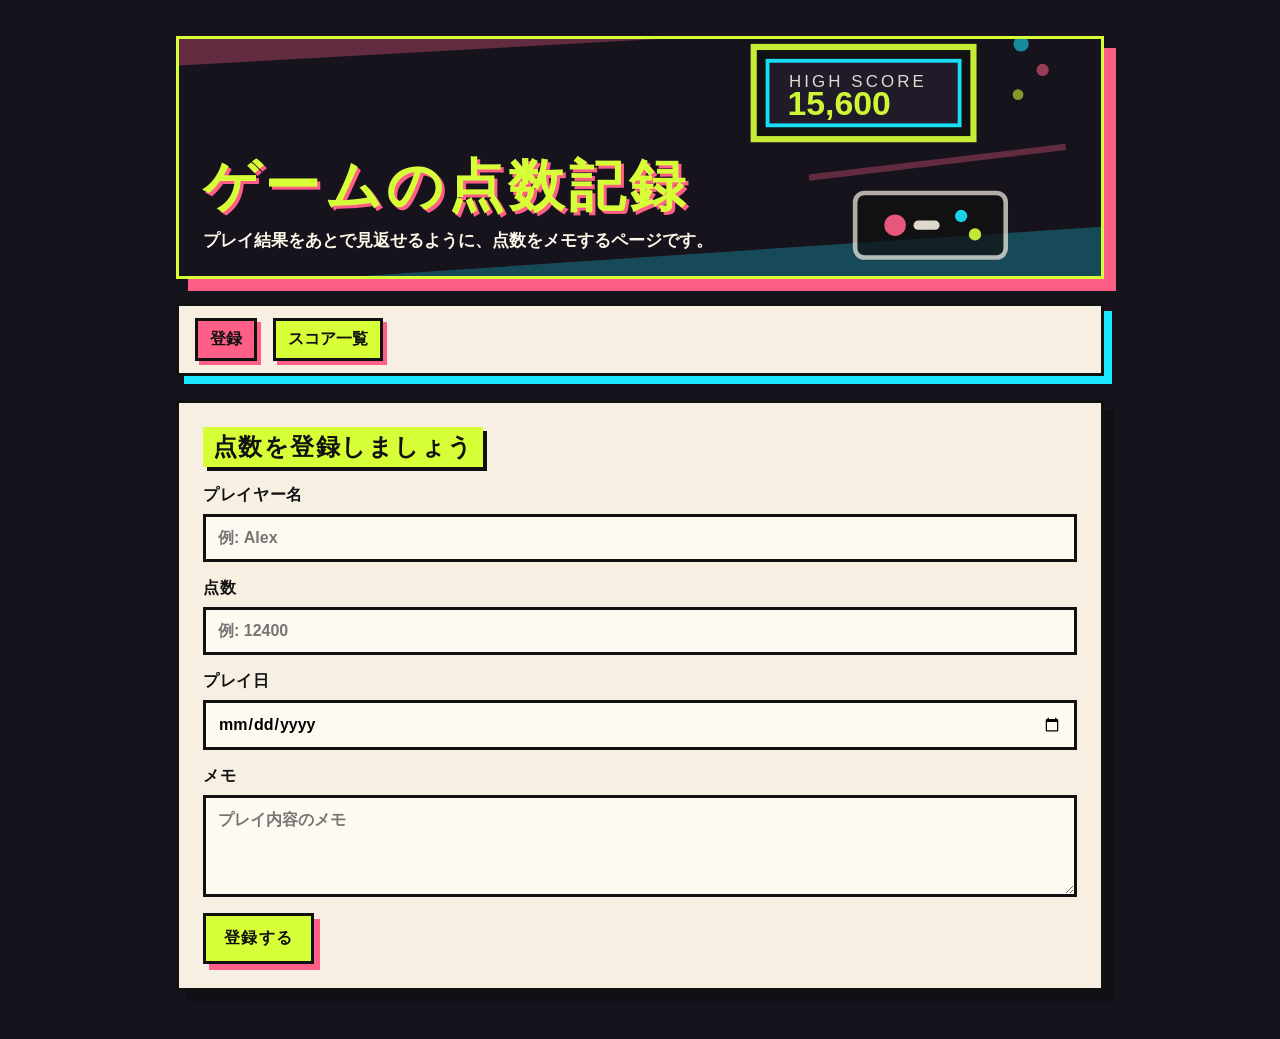
<file: index.html>
<!doctype html>
<html lang="ja">
  <head>
    <meta charset="UTF-8" />
    <meta name="viewport" content="width=device-width, initial-scale=1.0" />
    <title>ゲームの点数記録</title>
    <link rel="stylesheet" href="css/style.css" />
  </head>
  <body>
    <main class="page">
      <header class="page-header">
        <h1>ゲームの点数記録</h1>
        <p>プレイ結果をあとで見返せるように、点数をメモするページです。</p>
      </header>

      <nav class="site-nav">
        <div class="nav-links">
          <a class="current" href="./index.html">登録</a>
          <a href="./records.html">スコア一覧</a>
        </div>
      </nav>

      <section class="panel">
        <h2>点数を登録しましょう</h2>
        <form class="score-form">
          <label>
            プレイヤー名
            <input type="text" name="player_name" placeholder="例: Alex" />
          </label>

          <label>
            点数
            <input type="number" name="score" placeholder="例: 12400" />
          </label>

          <label>
            プレイ日
            <input type="date" name="played_on" />
          </label>

          <label>
            メモ
            <textarea
              name="memo"
              rows="4"
              placeholder="プレイ内容のメモ"
            ></textarea>
          </label>

          <button type="button">登録する</button>
        </form>
      </section>
    </main>
  </body>
</html>
</file>
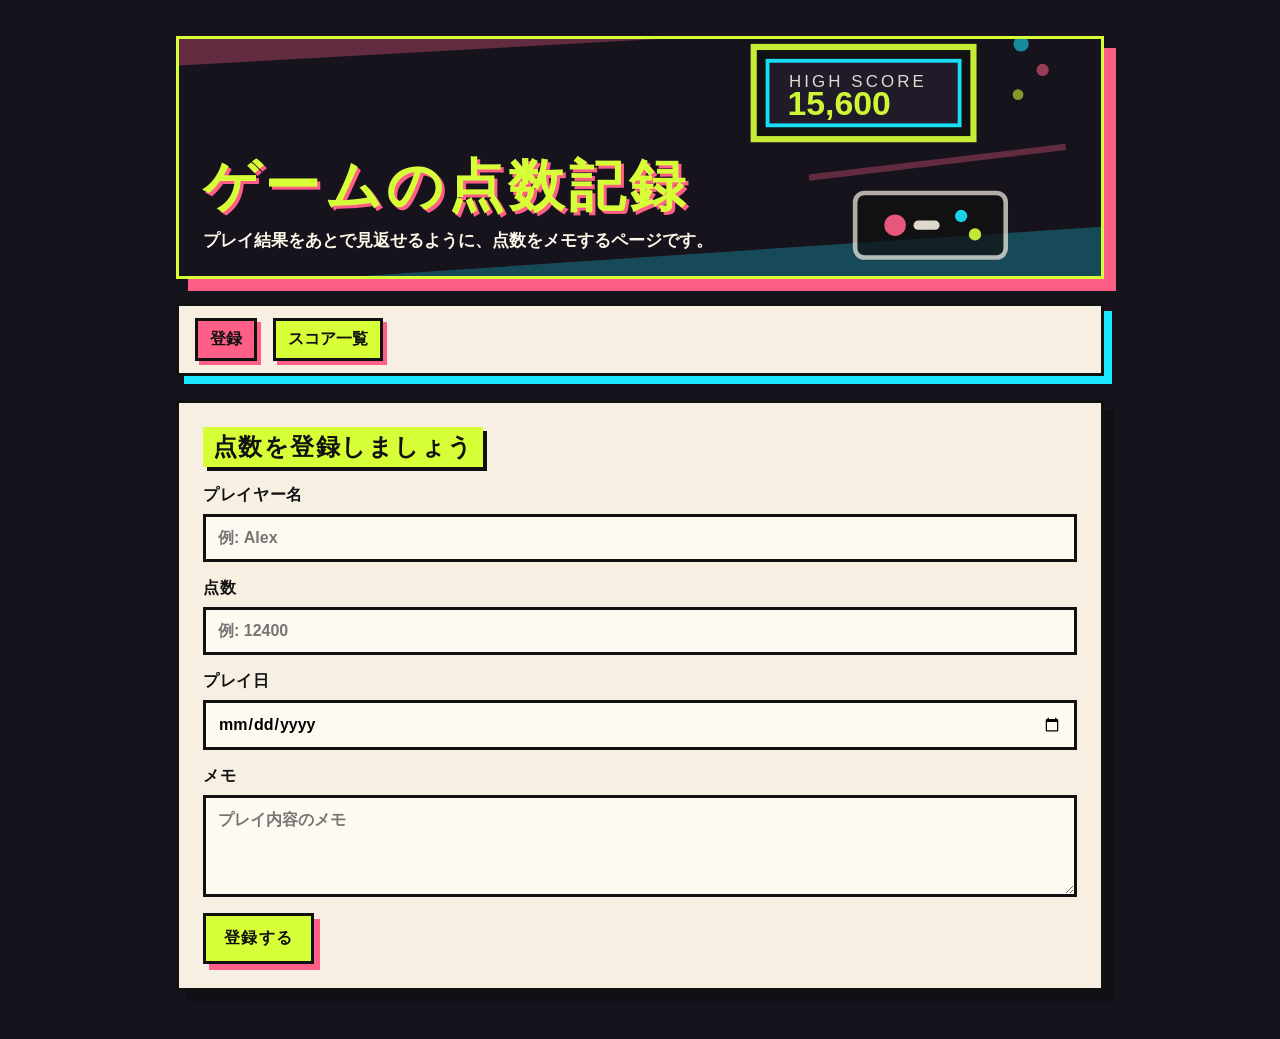
<file: starter/index.html>
<!doctype html>
<html lang="ja">
  <head>
    <meta charset="UTF-8" />
    <meta name="viewport" content="width=device-width, initial-scale=1.0" />
    <title>ゲームの点数記録</title>
    <link rel="stylesheet" href="./style.css" />
  </head>
  <body>
    <main class="page">
      <header class="page-header">
        <h1>ゲームの点数記録</h1>
        <p>プレイ結果をあとで見返せるように、点数をメモするページです。</p>
      </header>

      <nav class="site-nav">
        <div class="nav-links">
          <a class="current" href="./index.html">登録</a>
          <a href="./records.html">スコア一覧</a>
        </div>
      </nav>

      <section class="panel">
        <h2>点数を登録しましょう</h2>
        <form class="score-form">
          <label>
            プレイヤー名
            <input type="text" name="player_name" placeholder="例: Alex" />
          </label>

          <label>
            点数
            <input type="number" name="score" placeholder="例: 12400" />
          </label>

          <label>
            プレイ日
            <input type="date" name="played_on" />
          </label>

          <label>
            メモ
            <textarea
              name="memo"
              rows="4"
              placeholder="プレイ内容のメモ"
            ></textarea>
          </label>

          <button type="button">登録する</button>
        </form>
      </section>
    </main>
  </body>
</html>
</file>
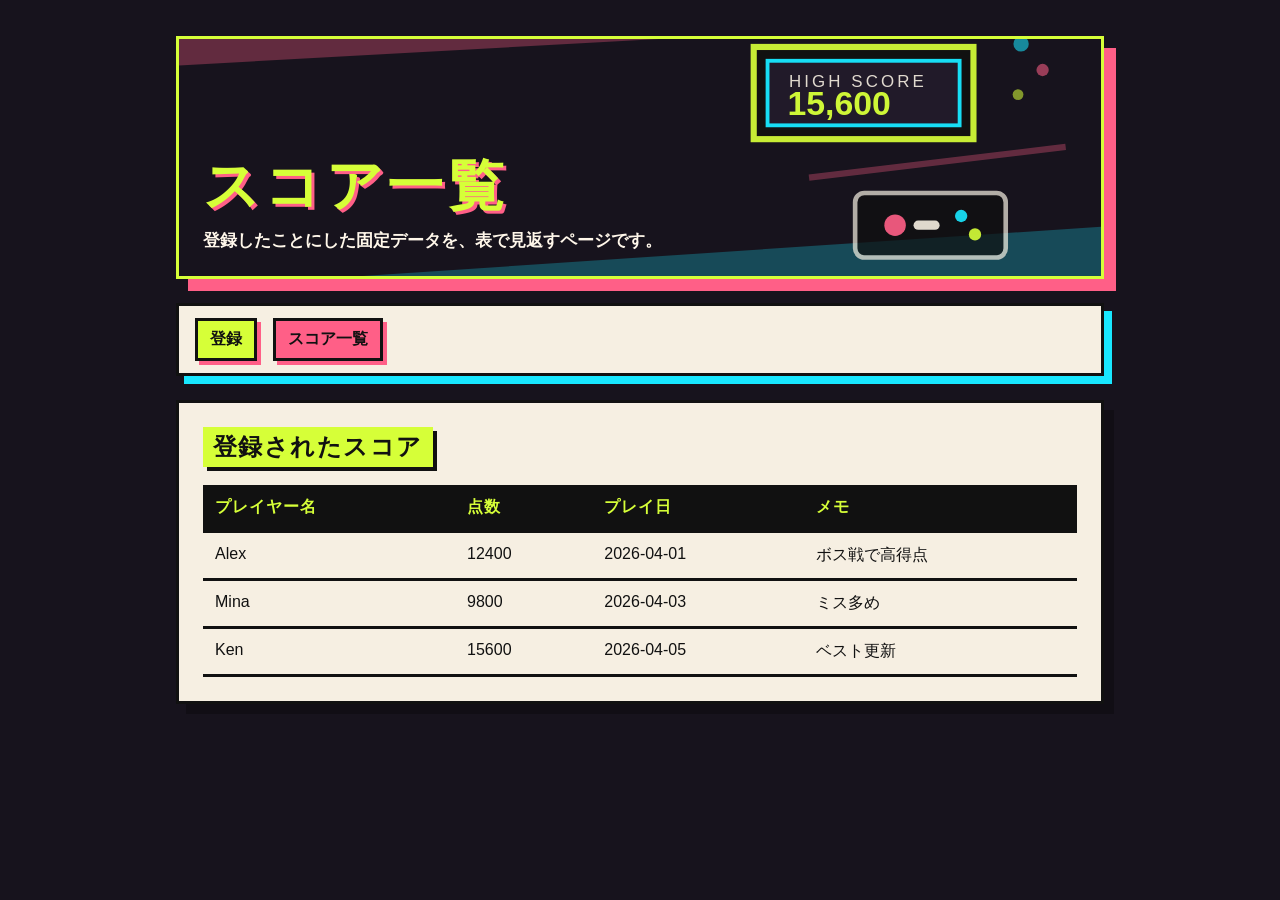
<file: records.html>
<!doctype html>
<html lang="ja">
  <head>
    <meta charset="UTF-8" />
    <meta name="viewport" content="width=device-width, initial-scale=1.0" />
    <title>記録一覧 | ゲームの点数記録</title>
    <link rel="stylesheet" href="css/style.css" />
  </head>
  <body>
    <main class="page">
      <header class="page-header">
        <h1>スコア一覧</h1>
        <p>登録したことにした固定データを、表で見返すページです。</p>
      </header>

      <nav class="site-nav">
        <div class="nav-links">
          <a href="./index.html">登録</a>
          <a class="current" href="./records.html">スコア一覧</a>
        </div>
      </nav>

      <section class="panel">
        <h2>登録されたスコア</h2>
        <table class="score-table">
          <thead>
            <tr>
              <th>プレイヤー名</th>
              <th>点数</th>
              <th>プレイ日</th>
              <th>メモ</th>
            </tr>
          </thead>
          <tbody>
            <tr>
              <td>Alex</td>
              <td>12400</td>
              <td>2026-04-01</td>
              <td>ボス戦で高得点</td>
            </tr>
            <tr>
              <td>Mina</td>
              <td>9800</td>
              <td>2026-04-03</td>
              <td>ミス多め</td>
            </tr>
            <tr>
              <td>Ken</td>
              <td>15600</td>
              <td>2026-04-05</td>
              <td>ベスト更新</td>
            </tr>
          </tbody>
        </table>
      </section>
    </main>
  </body>
</html>
</file>
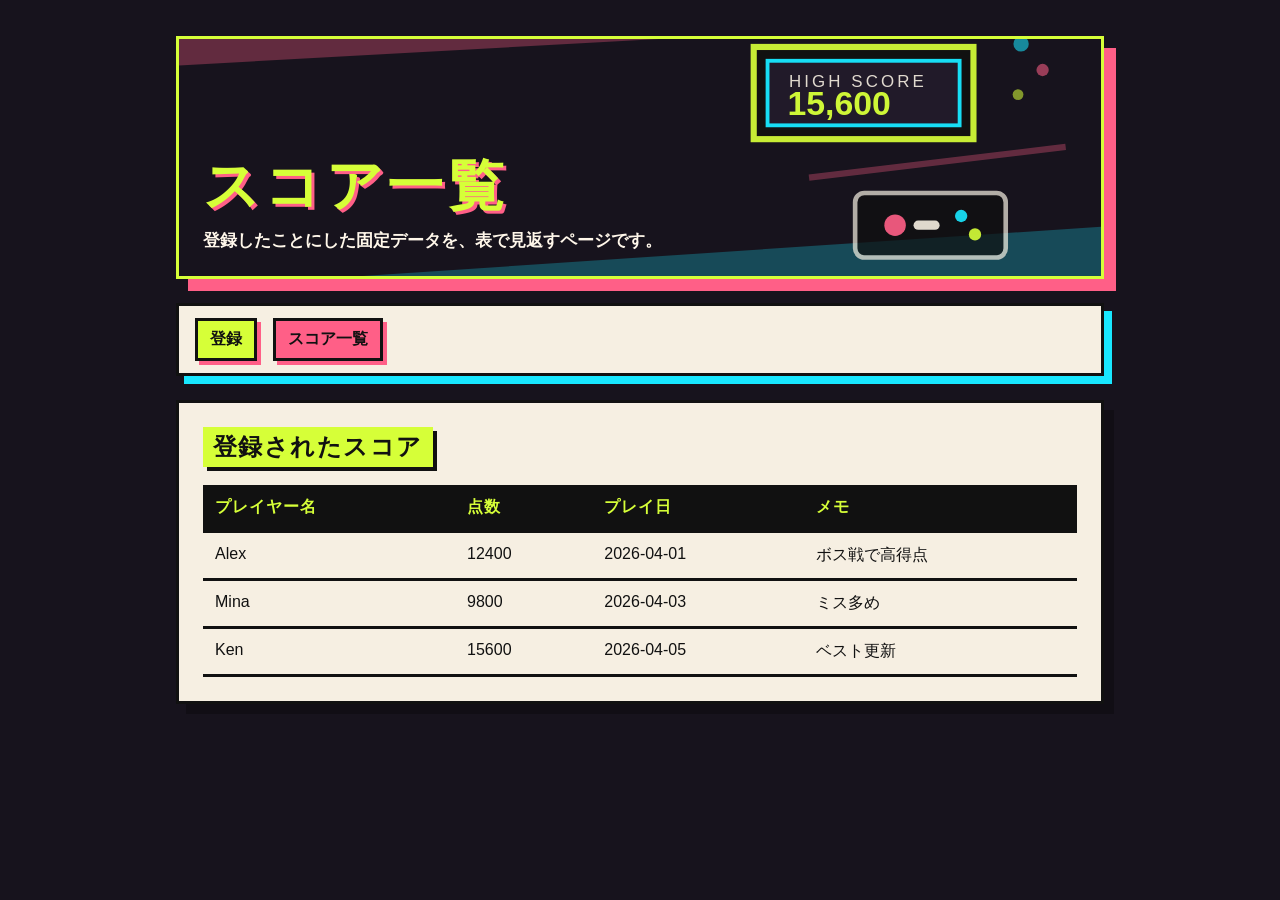
<file: starter/records.html>
<!doctype html>
<html lang="ja">
  <head>
    <meta charset="UTF-8" />
    <meta name="viewport" content="width=device-width, initial-scale=1.0" />
    <title>記録一覧 | ゲームの点数記録</title>
    <link rel="stylesheet" href="./style.css" />
  </head>
  <body>
    <main class="page">
      <header class="page-header">
        <h1>スコア一覧</h1>
        <p>登録したことにした固定データを、表で見返すページです。</p>
      </header>

      <nav class="site-nav">
        <div class="nav-links">
          <a href="./index.html">登録</a>
          <a class="current" href="./records.html">スコア一覧</a>
        </div>
      </nav>

      <section class="panel">
        <h2>登録されたスコア</h2>
        <table class="score-table">
          <thead>
            <tr>
              <th>プレイヤー名</th>
              <th>点数</th>
              <th>プレイ日</th>
              <th>メモ</th>
            </tr>
          </thead>
          <tbody>
            <tr>
              <td>Alex</td>
              <td>12400</td>
              <td>2026-04-01</td>
              <td>ボス戦で高得点</td>
            </tr>
            <tr>
              <td>Mina</td>
              <td>9800</td>
              <td>2026-04-03</td>
              <td>ミス多め</td>
            </tr>
            <tr>
              <td>Ken</td>
              <td>15600</td>
              <td>2026-04-05</td>
              <td>ベスト更新</td>
            </tr>
          </tbody>
        </table>
      </section>
    </main>
  </body>
</html>
</file>
<file: css/style.css>
* {
  box-sizing: border-box;
}

body {
  margin: 0;
  font-family: "Hiragino Sans", "Yu Gothic", sans-serif;
  background: #17131d;
  color: #fff7ea;
}

.page {
  max-width: 960px;
  margin: 36px auto 48px;
  padding: 0 16px;
}

.page-header,
.panel {
  margin-bottom: 24px;
}

.nav-links a,
.page-header h1,
.panel h2,
.score-form button,
.score-table th {
  font-family: "Arial Black", "Impact", "Hiragino Kaku Gothic StdN", sans-serif;
}

.site-nav {
  margin-bottom: 24px;
  padding: 12px 16px;
  background: #f6efe2;
  border: 3px solid #111111;
  box-shadow: 8px 8px 0 #18e7ff;
}

.nav-links a {
  display: inline-block;
  margin-right: 12px;
  padding: 8px 12px;
  border: 3px solid #111111;
  background: #d6ff38;
  color: #111111;
  font-weight: 700;
  text-decoration: none;
  box-shadow: 4px 4px 0 #ff5f87;
}

.nav-links a.current {
  background: #ff5f87;
}

.nav-links a:hover {
  background: #18e7ff;
}

.page-header {
  padding: 120px 24px 24px;
  background-color: #111111;
  background-image: url("../image/score-header.svg");
  background-position: right center;
  background-repeat: no-repeat;
  background-size: cover;
  border: 3px solid #d6ff38;
  box-shadow: 12px 12px 0 #ff5f87;
}

.page-header h1,
.panel h2 {
  margin-top: 0;
}

.page-header h1 {
  margin-bottom: 12px;
  color: #d6ff38;
  font-size: 56px;
  letter-spacing: 0.08em;
  line-height: 0.95;
  text-shadow: 3px 3px 0 #ff5f87;
}

.page-header p {
  margin-bottom: 0;
  max-width: 680px;
  font-size: 1.05rem;
  font-weight: 700;
}

.panel {
  background: #f6efe2;
  color: #111111;
  border: 3px solid #111111;
  padding: 24px;
  box-shadow: 10px 10px 0 rgba(0, 0, 0, 0.28);
}

.panel h2 {
  display: inline-block;
  margin-bottom: 18px;
  padding: 4px 10px;
  background: #d6ff38;
  color: #111111;
  letter-spacing: 0.06em;
  box-shadow: 4px 4px 0 #111111;
}

.score-form label {
  display: block;
  margin-bottom: 16px;
  font-weight: 900;
  letter-spacing: 0.04em;
}

.score-form input,
.score-form textarea,
.score-form button {
  font: inherit;
}

.score-form input,
.score-form textarea {
  width: 100%;
  display: block;
  margin-top: 8px;
  padding: 12px;
  border: 3px solid #111111;
  background: #fffaf1;
}

.score-form input:focus,
.score-form textarea:focus {
  outline: 3px solid #18e7ff;
  outline-offset: 2px;
}

.score-form button {
  padding: 12px 18px;
  border: 3px solid #111111;
  background: #d6ff38;
  color: #111111;
  font-weight: 700;
  letter-spacing: 0.08em;
  cursor: pointer;
  box-shadow: 6px 6px 0 #ff5f87;
}

.score-form button:hover {
  background: #ff5f87;
  box-shadow: 6px 6px 0 #18e7ff;
}

.score-table {
  width: 100%;
  border-collapse: collapse;
}

.score-table th,
.score-table td {
  padding: 12px;
  border-bottom: 3px solid #111111;
  text-align: left;
  vertical-align: top;
}

.score-table th {
  background: #111111;
  color: #d6ff38;
  letter-spacing: 0.06em;
}

@media (max-width: 640px) {
  .page {
    margin: 20px auto;
    padding: 0 10px 110px;
  }

  .site-nav {
    position: fixed;
    left: 10px;
    right: 10px;
    bottom: 10px;
    z-index: 10;
    padding: 12px;
    margin-bottom: 0;
  }

  .nav-links {
    display: flex;
    gap: 10px;
  }

  .nav-links a {
    flex: 1;
    margin: 0;
    text-align: center;
  }

  .page-header {
    padding: 88px 16px 20px;
    box-shadow: 8px 8px 0 #ff5f87;
  }

  .page-header h1 {
    font-size: 36px;
  }

  .panel {
    padding: 16px;
  }

  .score-table {
    display: block;
    overflow-x: auto;
  }
}
</file>
<file: starter/style.css>
* {
  box-sizing: border-box;
}

body {
  margin: 0;
  font-family: "Hiragino Sans", "Yu Gothic", sans-serif;
  background: #17131d;
  color: #fff7ea;
}

.page {
  max-width: 960px;
  margin: 36px auto 48px;
  padding: 0 16px;
}

.page-header,
.panel {
  margin-bottom: 24px;
}

.nav-links a,
.page-header h1,
.panel h2,
.score-form button,
.score-table th {
  font-family: "Arial Black", "Impact", "Hiragino Kaku Gothic StdN", sans-serif;
}

.site-nav {
  margin-bottom: 24px;
  padding: 12px 16px;
  background: #f6efe2;
  border: 3px solid #111111;
  box-shadow: 8px 8px 0 #18e7ff;
}

.nav-links a {
  display: inline-block;
  margin-right: 12px;
  padding: 8px 12px;
  border: 3px solid #111111;
  background: #d6ff38;
  color: #111111;
  font-weight: 700;
  text-decoration: none;
  box-shadow: 4px 4px 0 #ff5f87;
}

.nav-links a.current {
  background: #ff5f87;
}

.nav-links a:hover {
  background: #18e7ff;
}

.page-header {
  padding: 120px 24px 24px;
  background-color: #111111;
  background-image: url("./score-header.svg");
  background-position: right center;
  background-repeat: no-repeat;
  background-size: cover;
  border: 3px solid #d6ff38;
  box-shadow: 12px 12px 0 #ff5f87;
}

.page-header h1,
.panel h2 {
  margin-top: 0;
}

.page-header h1 {
  margin-bottom: 12px;
  color: #d6ff38;
  font-size: 56px;
  letter-spacing: 0.08em;
  line-height: 0.95;
  text-shadow: 3px 3px 0 #ff5f87;
}

.page-header p {
  margin-bottom: 0;
  max-width: 680px;
  font-size: 1.05rem;
  font-weight: 700;
}

.panel {
  background: #f6efe2;
  color: #111111;
  border: 3px solid #111111;
  padding: 24px;
  box-shadow: 10px 10px 0 rgba(0, 0, 0, 0.28);
}

.panel h2 {
  display: inline-block;
  margin-bottom: 18px;
  padding: 4px 10px;
  background: #d6ff38;
  color: #111111;
  letter-spacing: 0.06em;
  box-shadow: 4px 4px 0 #111111;
}

.score-form label {
  display: block;
  margin-bottom: 16px;
  font-weight: 900;
  letter-spacing: 0.04em;
}

.score-form input,
.score-form textarea,
.score-form button {
  font: inherit;
}

.score-form input,
.score-form textarea {
  width: 100%;
  display: block;
  margin-top: 8px;
  padding: 12px;
  border: 3px solid #111111;
  background: #fffaf1;
}

.score-form input:focus,
.score-form textarea:focus {
  outline: 3px solid #18e7ff;
  outline-offset: 2px;
}

.score-form button {
  padding: 12px 18px;
  border: 3px solid #111111;
  background: #d6ff38;
  color: #111111;
  font-weight: 700;
  letter-spacing: 0.08em;
  cursor: pointer;
  box-shadow: 6px 6px 0 #ff5f87;
}

.score-form button:hover {
  background: #ff5f87;
  box-shadow: 6px 6px 0 #18e7ff;
}

.score-table {
  width: 100%;
  border-collapse: collapse;
}

.score-table th,
.score-table td {
  padding: 12px;
  border-bottom: 3px solid #111111;
  text-align: left;
  vertical-align: top;
}

.score-table th {
  background: #111111;
  color: #d6ff38;
  letter-spacing: 0.06em;
}

@media (max-width: 640px) {
  .page {
    margin: 20px auto;
    padding: 0 10px 110px;
  }

  .site-nav {
    position: fixed;
    left: 10px;
    right: 10px;
    bottom: 10px;
    z-index: 10;
    padding: 12px;
    margin-bottom: 0;
  }

  .nav-links {
    display: flex;
    gap: 10px;
  }

  .nav-links a {
    flex: 1;
    margin: 0;
    text-align: center;
  }

  .page-header {
    padding: 88px 16px 20px;
    box-shadow: 8px 8px 0 #ff5f87;
  }

  .page-header h1 {
    font-size: 36px;
  }

  .panel {
    padding: 16px;
  }

  .score-table {
    display: block;
    overflow-x: auto;
  }
}
</file>
